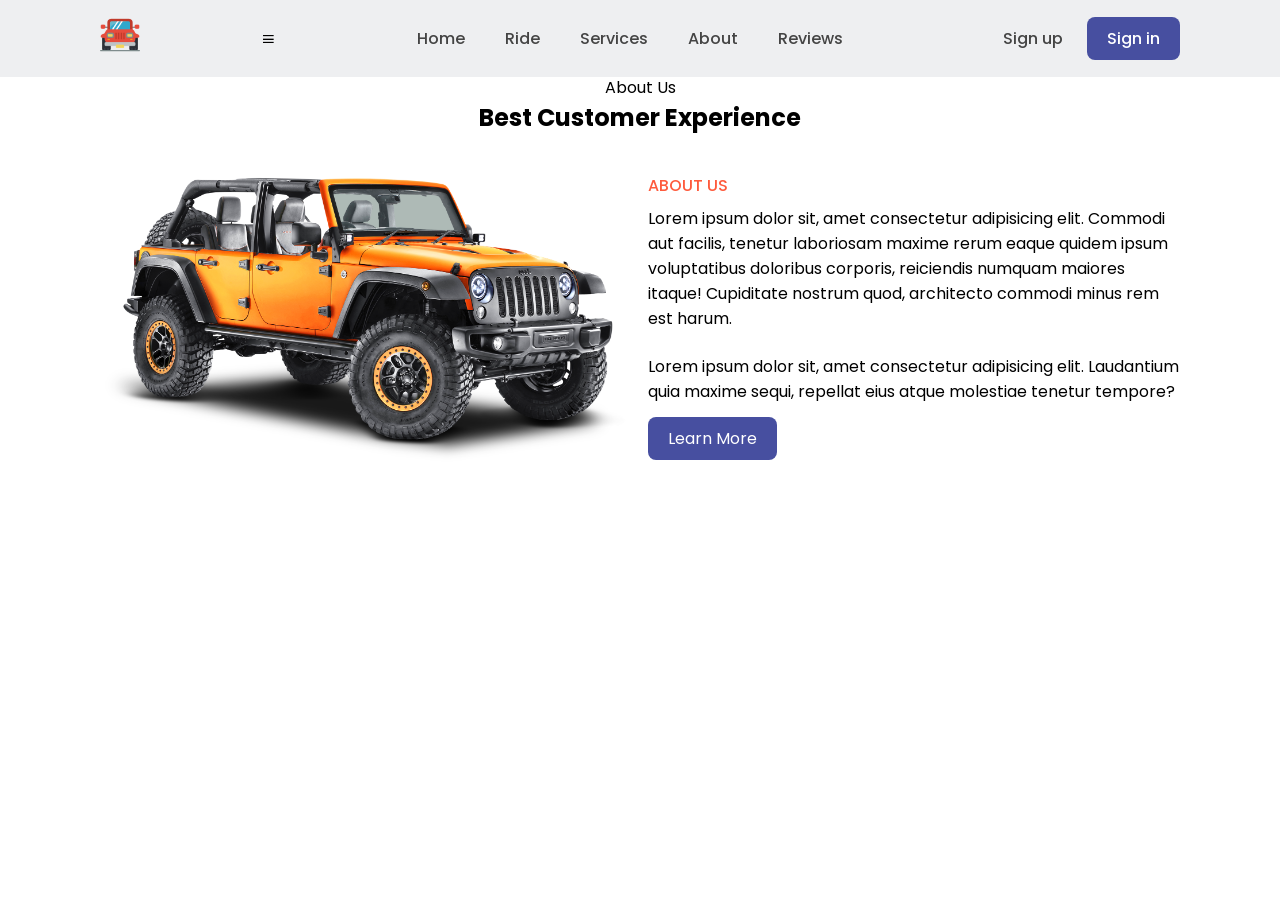
<file: about.html>
<!DOCTYPE html>
<html lang="en">

<head>
    <meta charset="UTF-8">
    <meta name="viewport" content="width=device-width, initial-scale=1.0">
    <title>Car rental website</title>
    <link rel="stylesheet" href="https://cdnjs.cloudflare.com/ajax/libs/font-awesome/6.6.0/css/all.min.css"
        integrity="sha512-Kc323vGBEqzTmouAECnVceyQqyqdsSiqLQISBL29aUW4U/M7pSPA/gEUZQqv1cwx4OnYxTxve5UMg5GT6L4JJg=="
        crossorigin="anonymous" referrerpolicy="no-referrer" />
    <link rel="stylesheet" href="css/about.css">
    <link rel="stylesheet" href="https://cdn.jsdelivr.net/npm/boxicons@latest/css/boxicons.min.css">
</head>

<body>
    <header>
        <a href="#" class="logo"><img src="img/jeep.png" alt=""></a>
        <div class="bx bx-menu" id="meni-icon"></div>
        <ul class="navbar">
            <li><a href="index.html">Home</a></li>
            <li><a href="ride.html">Ride</a></li>
            <li><a href="services.html">Services</a></li>
            <li><a href="about.html">About</a></li>
            <li><a href="reviews.html">Reviews</a></li>
        </ul>
        <div class="header-btn">
            <a href="signup.html" class="sign-up">Sign up</a>
            <a href="login.html" class="sign-in">Sign in</a>
        </div>
    </header><br>
    <section class="about" id="about">
        <div class="heading">
            <span>About Us</span>
            <h1>Best Customer Experience</h1>
        </div>
        <div class="about-container">
            <div class="about-img">
                <img src="img/about.png" alt="">
            </div>
            <div class="about-text">
                <span>About Us</span>
                <p>Lorem ipsum dolor sit, amet consectetur adipisicing elit. Commodi aut facilis, tenetur laboriosam
                    maxime rerum eaque quidem ipsum voluptatibus doloribus corporis, reiciendis numquam maiores itaque!
                    Cupiditate nostrum quod, architecto commodi minus rem est harum.</p>
                <p>Lorem ipsum dolor sit, amet consectetur adipisicing elit. Laudantium quia maxime sequi, repellat eius
                    atque molestiae tenetur tempore?</p>
                <a href="#" class="btn">Learn More</a>
            </div>
        </div>
    </section>
    <!-- ---script--- -->
    <script src="JS/main.js"></script>
</body>
</file>
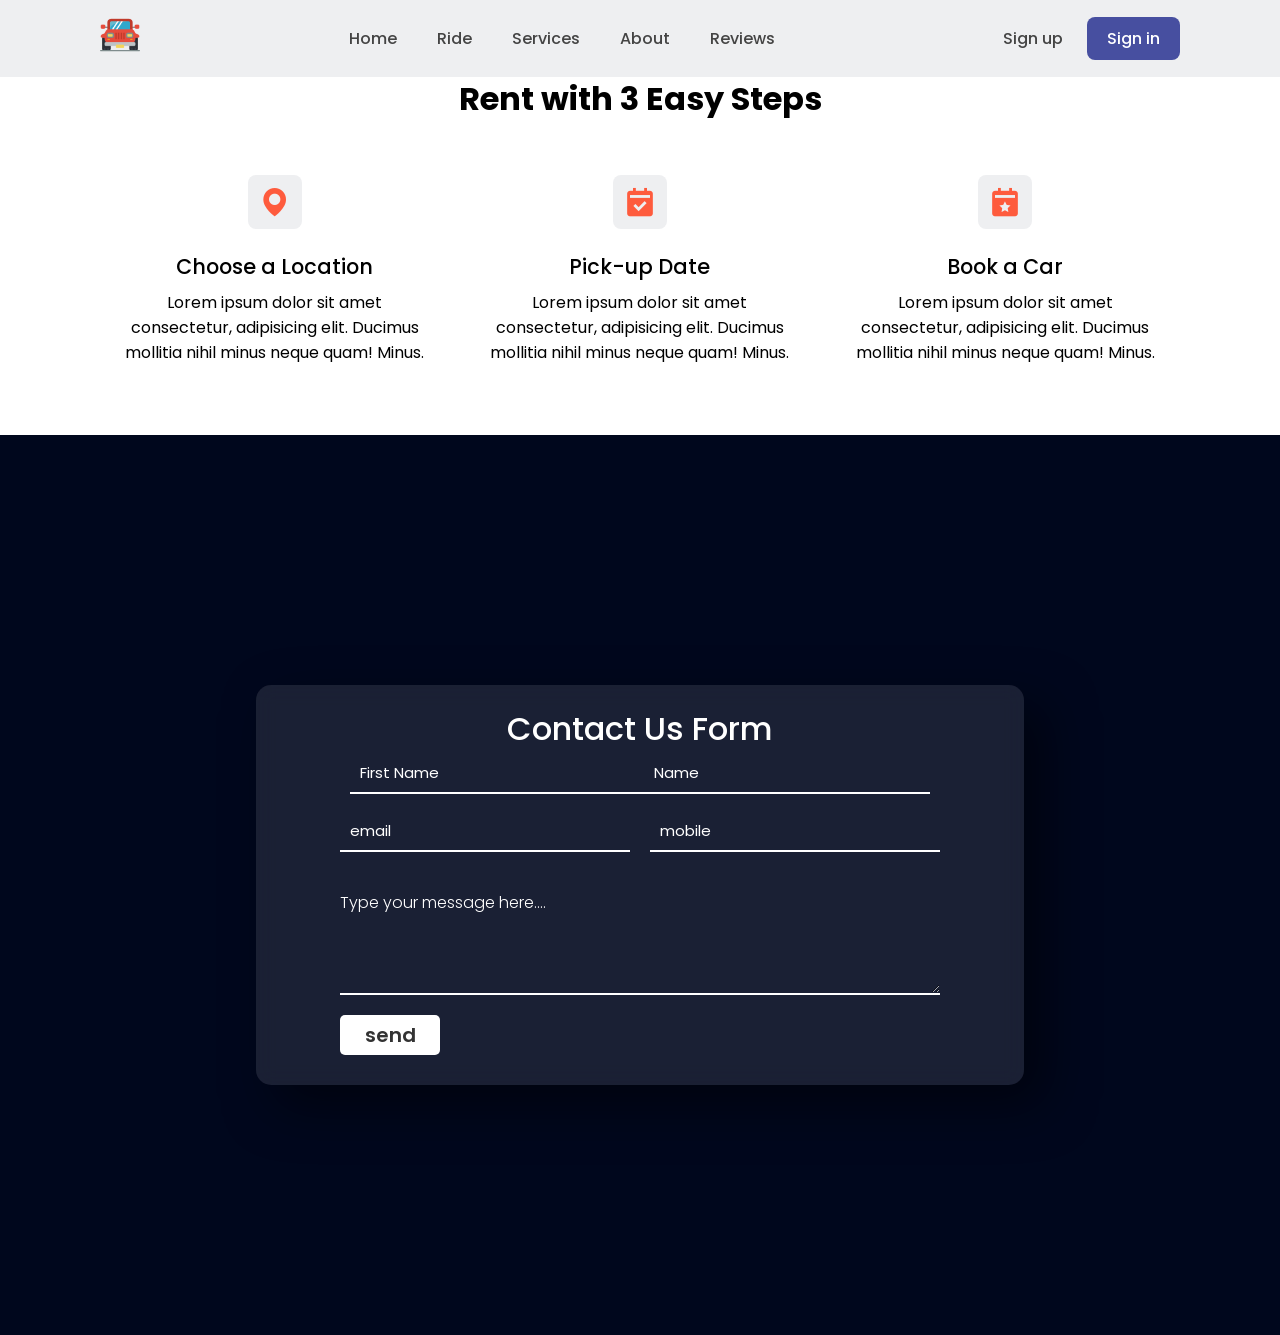
<file: ride.html>
<!DOCTYPE html>
<html lang="en">

<head>
    <meta charset="UTF-8">
    <meta name="viewport" content="width=device-width, initial-scale=1.0">
    <title>Car rental website</title>
    <link rel="stylesheet" href="https://cdnjs.cloudflare.com/ajax/libs/font-awesome/6.6.0/css/all.min.css"
        integrity="sha512-Kc323vGBEqzTmouAECnVceyQqyqdsSiqLQISBL29aUW4U/M7pSPA/gEUZQqv1cwx4OnYxTxve5UMg5GT6L4JJg=="
        crossorigin="anonymous" referrerpolicy="no-referrer" />
    <link rel="stylesheet" href="css/ride.css">
    <link rel="stylesheet" href="https://cdn.jsdelivr.net/npm/boxicons@latest/css/boxicons.min.css">
</head>

<body>
    <header>
        <a href="#" class="logo"><img src="img/jeep.png" alt=""></a>
        <div class="bx bx-menu" id="menu-icon"></div>
        <ul class="navbar">
            <li><a href="index.html">Home</a></li>
            <li><a href="ride.html">Ride</a></li>
            <li><a href="services.html">Services</a></li>
            <li><a href="about.html">About</a></li>
            <li><a href="reviews.html">Reviews</a></li>
        </ul>
        <div class="header-btn">
            <a href="signup.html" class="sign-up">Sign up</a>
            <a href="login.html" class="sign-in">Sign in</a>
        </div>
    </header>
    <section class="ride" id="ride">
        <div class="heading">
            <span>How Its Work</span>
            <h1>Rent with 3 Easy Steps</h1>
        </div>
        <div class="ride-container">
            <div class="box">
                <i class='bx bxs-map'></i>
                <h2>Choose a Location</h2>
                <p>Lorem ipsum dolor sit amet consectetur, adipisicing elit. Ducimus mollitia nihil minus neque quam!
                    Minus.</p>
            </div>
            <div class="box">
                <i class='bx bxs-calendar-check'></i>
                <h2>Pick-up Date</h2>
                <p>Lorem ipsum dolor sit amet consectetur, adipisicing elit. Ducimus mollitia nihil minus neque quam!
                    Minus.</p>
            </div>
            <div class="box">
                <i class='bx bxs-calendar-star'></i>
                <h2>Book a Car</h2>
                <p>Lorem ipsum dolor sit amet consectetur, adipisicing elit. Ducimus mollitia nihil minus neque quam!
                    Minus.</p>
            </div>
        </div>
    </section>
    <div class="containers">
        <div class="form">
            <h1>Contact Us Form</h1>
            <input type="text" placeholder="First Name" id="First">
            <input type="text" placeholder=" Name" id="name">
            <input type="email" placeholder="email" id="email">
            <input type="number" id="mobile" placeholder="mobile">
            <h4>Type your message here....</h4>
            <textarea id="textarea"></textarea>
            <input type="submit" value="send" id="button" onclick="func()">
        </div>
    </div>

    <!-- ---script--- -->
    <!-- <script src="https://unpkg.com/scrollreveal"></script> -->
    <script>
        function func() {
            var First = document.getElementById("First").value;
            var name = document.getElementById("name").value;
            var email = document.getElementById("email").value;
            var mobile = document.getElementById("mobile").value;
            var textarea = document.getElementById("textarea").value;
            if (First == "") {
                alert("Please Enter first name ")
            }
            else if (name == "") {
                alert("Please Enter name ")
            }
            else if (email == "") {
                alert("Please Enter email ")
            }
            else if (mobile == "") {
                alert("Please Enter mobile number ")
            }
            else if (textarea == "") {
                alert("Please Enter message ")
            }
            else {
                alert("Thank for your feedback ")
            }
        } 
    </script>
</body>

</html>
</file>
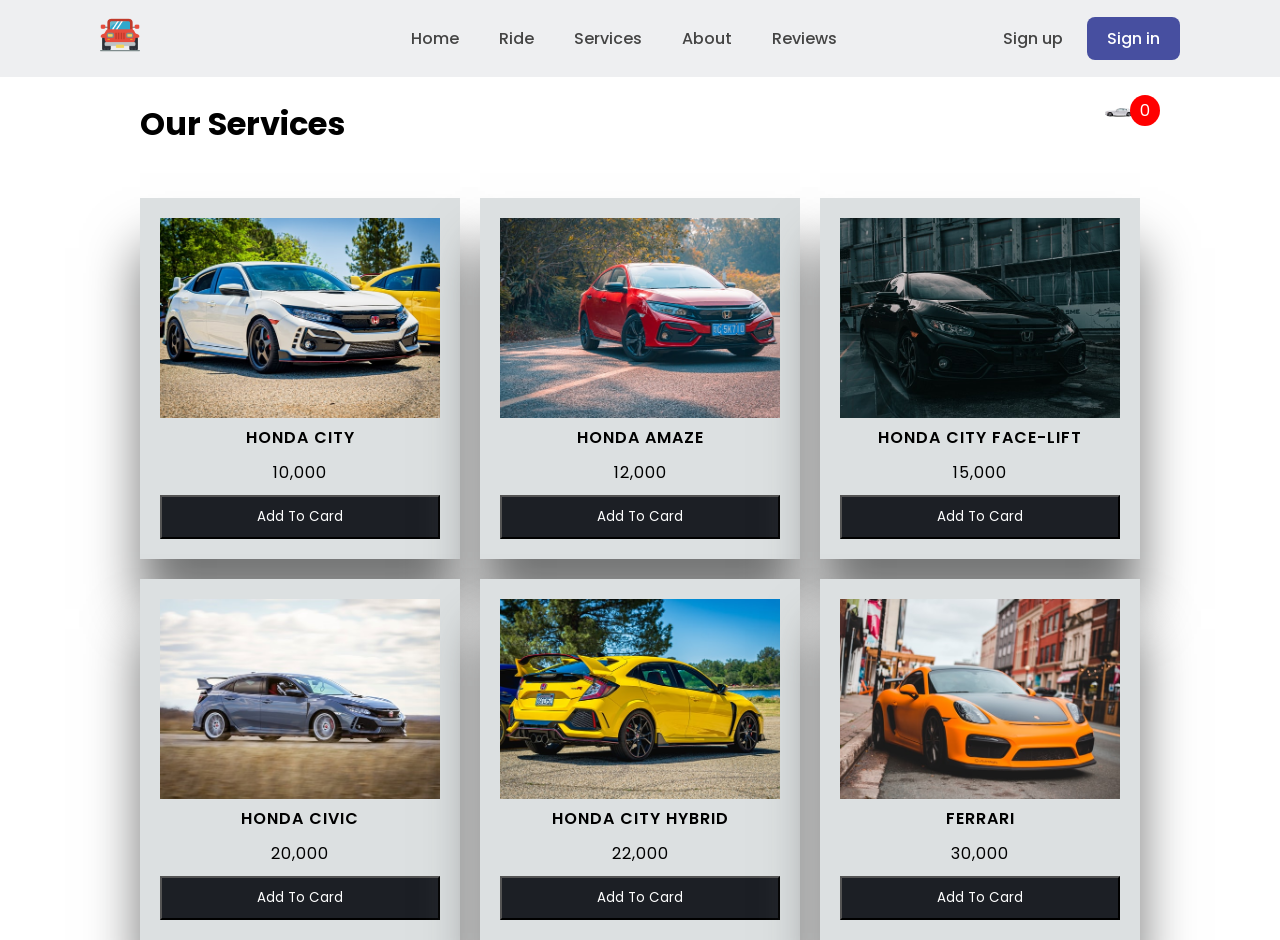
<file: services.html>
<!DOCTYPE html>
<html lang="en">

<head>
    <meta charset="UTF-8">
    <meta name="viewport" content="width=device-width, initial-scale=1.0">
    <title>Document</title>
    <link rel="stylesheet" href="css/services.css">
</head>

<body>
    <nav>
        <a href="#" class="logo"><img src="img/jeep.png" alt=""></a>
        <div class="bx bx-menu" id="menu-icon"></div>
        <ul class="navbar">
            <li><a href="index.html">Home</a></li>
            <li><a href="ride.html">Ride</a></li>
            <li><a href="services.html">Services</a></li>
            <li><a href="about.html">About</a></li>
            <li><a href="reviews.html">Reviews</a></li>
        </ul>
        <div class="header-btn">
            <a href="signup.html" class="sign-up">Sign up</a>
            <a href="login.html" class="sign-in">Sign in</a>
        </div>
    </nav>
    <div class="container">
        <header>
            <h1>Our Services</h1>
            <div class="shopping">
                <img src="img/logo.png">
                <span class="quantity">0</span>
            </div>
        </header>

        <div class="list">

        </div>
    </div>
    <div class="card">
        <h1>Card</h1>
        <ul class="listCard">
        </ul>
        <div class="checkOut">
            <div class="total">0</div>
            <div class="closeShopping">Close</div>
        </div>
    </div>


    <script>

        let openShopping = document.querySelector('.shopping');
        let closeShopping = document.querySelector('.closeShopping');
        let list = document.querySelector('.list');
        let listCard = document.querySelector('.listCard');
        let body = document.querySelector('body');
        let total = document.querySelector('.total');
        let quantity = document.querySelector('.quantity');

        openShopping.addEventListener('click', () => {
            body.classList.add('active');
        })
        closeShopping.addEventListener('click', () => {
            body.classList.remove('active');
        })

        let products = [
            {
                id: 1,
                name: 'HONDA  CITY',
                img: 'car1.jpg',
                price: 10000 
            },
            {
                id: 2,
                name: 'HONDA AMAZE',
                img: 'car2.jpg',
                price: 12000
            },
            {
                id: 3,
                name: 'HONDA CITY FACE-LIFT',
                img: 'car3.jpg',
                price: 15000
            },
            {
                id: 4,
                name: 'HONDA CIVIC',
                img: 'car4.jpg',
                price: 20000
            },
            {
                id: 5,
                name: 'HONDA CITY HYBRID',
                img: 'car5.jpg',
                price: 22000
            },
            {
                id: 6,
                name: 'FERRARI',
                img: 'car6.jpg',
                price: 30000
            }
        ];
        let listCards = [];
        function initApp() {
            products.forEach((value, key) => {
                let newDiv = document.createElement('div');
                newDiv.classList.add('item');
                newDiv.innerHTML = `
        <img src="img/${value.img}">
        <div class="title">${value.name}</div>
        <div class="price">${value.price.toLocaleString()}</div>
        <button onclick="addToCard(${key})">Add To Card</button>`;
                list.appendChild(newDiv);
            })
        }
        initApp();
        function addToCard(key) {
            if (listCards[key] == null) {
                // copy product form list to list card
                listCards[key] = JSON.parse(JSON.stringify(products[key]));
                listCards[key].quantity = 1;
            }
            reloadCard();
        }
        function reloadCard() {
            listCard.innerHTML = '';
            let count = 0;
            let totalPrice = 0;
            listCards.forEach((value, key) => {
                totalPrice = totalPrice + value.price;
                count = count + value.quantity;
                if (value != null) {
                    let newDiv = document.createElement('li');
                    newDiv.innerHTML = `
            <div><img src="img/${value.img}"/></div>
            <div>${value.name}</div>
            <div>${value.price.toLocaleString()}</div>
            <div>
                <button onclick="changeQuantity(${key}, ${value.quantity - 1})">-</button>
                <div class="count">${value.quantity}</div>
                <button onclick="changeQuantity(${key}, ${value.quantity + 1})">+</button>
            </div>`;
                    listCard.appendChild(newDiv);
                }
            })
            total.innerText = totalPrice.toLocaleString();
            quantity.innerText = count;
        }
        function changeQuantity(key, quantity) {
            if (quantity == 0) {
                delete listCards[key];
            } else {
                listCards[key].quantity = quantity;
                listCards[key].price = quantity * products[key].price;
            }
            reloadCard();
        }

        let menu = document.querySelector('#menu-icon');
let navbar = document.querySelector('.navbar');

    </script>
    <script src="/JS/main.js"></script>
</body>

</html>
</file>
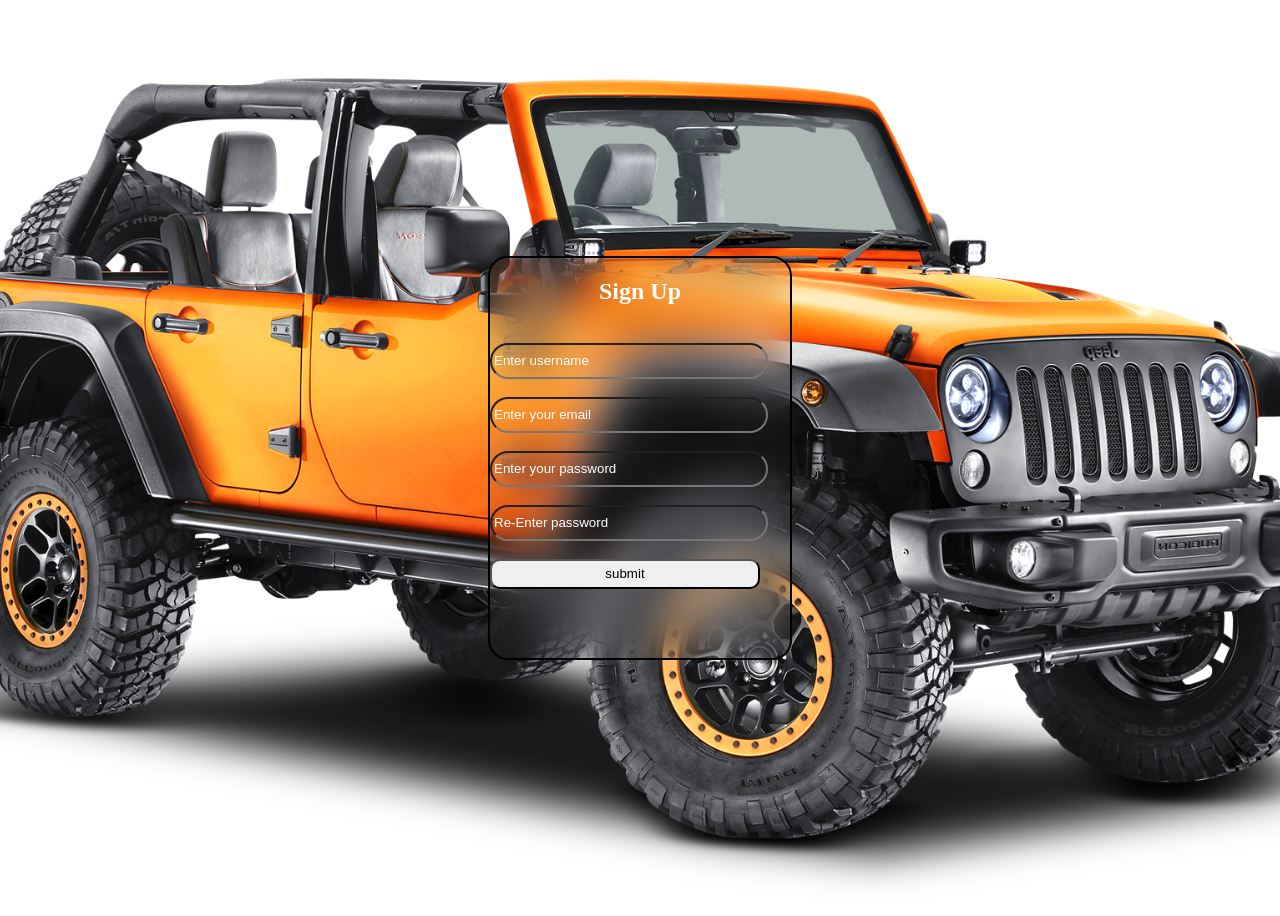
<file: signup.html>
<!DOCTYPE html>
<html lang="en">
<head>
    <meta charset="UTF-8">
    <meta name="viewport" content="width=device-width, initial-scale=1.0">
    <title>Document</title>
    <link rel="stylesheet" href="css/signup.css">
</head>
<body>
    <div class="container">
        <div  class="form">
            <h2>Sign Up</h2>
            <div class="form-control">
                <label for="username"></label><br>
                <input type="text" id="name" placeholder="Enter username" /><br>
                <span style="color: red;" id="name_error"></span>
            </div>

            <div class="form-control">
                <label for="email"></label><br>
                <input type="text" id="email" placeholder="Enter your email" /><br>
                <span style="color: red;" id="email_error"></span>           
            </div>

            <div class="form-control">
                <label for="password"></label><br>
                <input type="password" id="password" placeholder="Enter your password" /><br>
                <span style="color: red;" id="password_error"></span>
                <label for="Re-Enter password"></label><br>
                <input type="password" id="cpassword" placeholder="Re-Enter password" /><br>
                <span style="color: red;" id="cpassword_error"></span>
            </div>
<br>
            <button type="submit" id="form">submit</button>
        </div>
    </div>

    <script src="/JS/signup.js">

    </script>

    
</body>
</html>
</file>
<file: css/about.css>
@import url('https://fonts.googleapis.com/css2?family=Poppins:wght@200;300;400;500;600;700&display=swap');

* {
    margin: 0;
    padding: 0;
    box-sizing: border-box;
    scroll-padding-top: 2rem;
    scroll-behavior: smooth;
    list-style: none;
    text-decoration: none;
    font-family: "Poppins", sans-serif;
}

:root {
    --main-color: #fe5b3d;
    --second-color: #ffac38;
    --text-color: #444;
    --gradient: linear-gradient(#fe5b3d #ffac38);
}

html::-webkit-scrollbar {
    width: 0.5rem;
}

html::-webkit-scrollbar-track {
    background: transparent;
}

html::-webkit-scrollbar-thumb {
    background: var(--main-color);
    border-radius: 5rem;
}

section {
    padding: 50px 100px;
}

header {
    position: fixed;
    width: 100%;
    top: 0;
    right: 0;
    z-index: 1000;
    display: flex;
    align-items: center;
    justify-content: space-between;
    background: #eeeff1;
    padding: 15px 100px;
}

.logo img {
    width: 40px;
}

.navbar {
    display: flex;
}

.navbarli {
    position: relative;
}

.navbar a {
    font-size: 1rem;
    padding: 10px 20px;
    color: var(--text-color);
    font-weight: 500;
}

.navbar a::after {
    content: '';
    width: 100%;
    height: 3px;
    background: var(--gradient);
    position: absolute;
    bottom: -4px;
    left: 0;
    transition: 0.5s;
}

.navbar a:hover::after {
    width: 100%;
}

#menu-icon {
    font-size: 24px;
    cursor: pointer;
    z-index: 10001;
    display: none;
}

.header-btn a {
    padding: 10px 20px;
    color: var(--text-color);
    font-weight: 500;
}

.header-btn .sign-in {
    background: #474fa0;
    color: #FFF;
    border-radius: 0.5rem;
}

.header-btn .sign-in:hover {
    background: var(--main-color);
}

/*---header end---*/

.heading {
    text-align: center;
}

.about-container {
    display: grid;
    grid-template-columns: repeat(2, 1fr);
    margin-top: 2rem;
    align-items: center;
    gap: 1rem;
    margin-top: 1rem;
}

.about-img img {
    width: 100%;
}

.about-text span {
    font-weight: 500;
    color: var(--main-color);
    text-transform: uppercase;
}

.about-text p {
    margin: 0.5rem 0 1.4rem;
}

.about-text .btn {
    padding: 10px 20px;
    background: #474fa0;
    color: #fff;
    border-radius: 0.5rem;
}

.about-text .btn:hover {
    background: var(--main-color);
}

/* Media query  */
@media (max-width: 991px) {
    header {
        padding: 18px 40px;
    }

    section {
        padding: 50px 40px;
    }
}

@media (max-width:881px) {
    .home {
        background-position: left;
    }

    .form-container form {
        bottom: 0.2rem;
        left: 40px;
    }
}

@media (max-width:768px) {
    header {
        padding: 11px 40px;
    }

    #menu-icon {
        display: initial;
    }

    .sign-up {
        display: none;
    }

    .text h1 {
        font-size: 2.5rem;
    }

    .home {
        grid-template-columns: 1fr;
    }

    .form-container form {
        position: unset;
    }

    header .navbar {
        position: absolute;
        top: -500px;
        left: 0;
        right: 0;
        display: flex;
        flex-direction: column;
        background: #fff;
        box-shadow: 0 4px 4px rgba(0, 0, 0, 0.1);
        transition: 0.2s ease;
        text-align: left;
    }

    .navbar.active {
        top: 100%;
    }

    .navbar a {
        padding: 1rem;
        border-left: 2px solid var(--main-color);
        margin: 1rem;
        display: block;
    }

    .navbar a:hover {
        color: #fff;
        background: var(--main-color);
        border: none;
    }

    .navbar a::after {
        display: none;
    }

    .heading span {
        font-size: 0.9rem;
        font-weight: 600;
    }

    .heading h1 {
        font-size: 0.5rem;
    }

    .about-container {
        grid-template-columns: 1fr;
        text-align: center;
    }

    .about-img {
        padding: 1rem;
        order: 2;
    }
}

@media (max-width:568px) {
    .copyright {
        flex-direction: column;
    }

    .newsletter .box {
        width: 284px;
    }

    .form-container {
        padding-top: 2rem;
    }
}

@media (max-width:350px) {
    .header {
        padding: 6px 14px;
    }

    .logo img {
        width: 30px;
    }

    .section {
        padding: 50px 14px;
    }

    .header-btn .sign-in {
        padding: 7px 10px;
        font-size: 14px;
        font-weight: 400;
    }

    .text h1 {
        font-size: 2rem;
    }

    .services-container {
        grid-template-columns: repeat(auto-fit, minmax(254px, auto));
    }
}
</file>
<file: css/ride.css>
@import url('https://fonts.googleapis.com/css2?family=Poppins:wght@200;300;400;500;600;700&display=swap');

* {
    margin: 0;
    padding: 0;
    box-sizing: border-box;
    scroll-padding-top: 2rem;
    scroll-behavior: smooth;
    list-style: none;
    text-decoration: none;
    font-family: "Poppins", sans-serif;
}

:root {
    --main-color: #fe5b3d;
    --second-color: #ffac38;
    --text-color: #444;
    --gradient: linear-gradient(#fe5b3d #ffac38);
}

html::-webkit-scrollbar {
    width: 0.5rem;
}

html::-webkit-scrollbar-track {
    background: transparent;
}

html::-webkit-scrollbar-thumb {
    background: var(--main-color);
    border-radius: 5rem;
}

section {
    padding: 50px 100px;
}

header {
    position: fixed;
    width: 100%;
    top: 0;
    right: 0;
    z-index: 1000;
    display: flex;
    align-items: center;
    justify-content: space-between;
    background: #eeeff1;
    padding: 15px 100px;
}

.logo img {
    width: 40px;
}

.navbar {
    display: flex;
}

.navbarli {
    position: relative;
}

.navbar a {
    font-size: 1rem;
    padding: 10px 20px;
    color: var(--text-color);
    font-weight: 500;
}

.navbar a::after {
    content: '';
    width: 100%;
    height: 3px;
    background: var(--gradient);
    position: absolute;
    bottom: -4px;
    left: 0;
    transition: 0.5s;
}

.navbar a:hover::after {
    width: 100%;
}

#menu-icon {
    font-size: 24px;
    cursor: pointer;
    z-index: 10001;
    display: none;
}

.header-btn a {
    padding: 10px 20px;
    color: var(--text-color);
    font-weight: 500;
}

.header-btn .sign-in {
    background: #474fa0;
    color: #FFF;
    border-radius: 0.5rem;
}

.header-btn .sign-in:hover {
    background: var(--main-color);
}

.heading {
    text-align: center;
}

.heading h1 {
    font-size: 2rem;
}

.ride-container {
    display: grid;
    align-items: center;
    grid-template-columns: repeat(auto-fit, minmax(250px, auto));
    gap: 1rem;
    margin-top: 2rem;
}

.ride-container .box {
    text-align: center;
    padding: 20px;
}

.ride-container .box .bx {
    font-size: 34px;
    padding: 10px;
    background: #eeeff1;
    border-radius: 0.5rem;
    color: var(--main-color);
}

.ride-container .box h2 {
    font-size: 1.3rem;
    font-weight: 500;
    margin: 1.4rem 0 0.5rem;
}

.ride-container .box .bx:hover,
.ride-container .box .bxs-claner-star {
    background: var(--main-color);
    color: #fff;
}
.containers{
    min-height: 100vh;
    background: #00071d;
    display: flex;
    justify-content: center;
    align-items: center;
}

.containers .form{
    width: 670px;
    height: 400px;
    display: flex;
    justify-content: center;
    box-shadow:20px 20px 50px rgba(0, 0, 0, 0.5) ;
    border-radius: 15px;
    background: rgba(255, 255, 255, 0.1);
    backdrop-filter:blur(10px) ;
    flex-wrap: wrap;
}

.containers .form h1{
    color: #fff;
    font-weight: 500;
    margin-top: 20px;
    width: 500px;
    text-align: center;
}

.containers .form input{
    width: 290px;
    height: 40px;
    padding-left: 10px;
    outline: none;
    border: none;
    font-size: 15px;
    margin-bottom: 18px;
    background: none;
    border-bottom: 2px solid#fff;
}

.containers .form input::placeholder{
    color: #fff;
}

.containers .form #lastname,
.containers .form #mobile{
             margin-left: 20px;
}

.containers .form h4{
    color:#fff;
    font-weight: 300;
    width: 600px;
    margin-top: 20px;

}

.containers .form textarea{
    background: none;
    border: none;
    border-bottom: 2px solid #fff;
    color:#fff;
    font-weight: 200;
    font-size: 15px;
    padding: 16px;
    outline: none;
    min-width: 600px;
    max-width: 600px;
    min-height:80px ;
    max-height: 80px;
}

textarea::-webkit-scrollbar{
    width: 1em;
}
textarea::-webkit-scrollbar-thumb{
    background-color: rgba(194, 194, 194, 0.713);
}

.containers .form #button{
    border: none;
    background: #fff;
    border-radius: 5px;
    margin-top: 20px;
    font-weight: 600;
    font-size: 20px;
    color: #333;
    width: 100px;
    padding: 0;
    margin-right: 500px;
    margin-bottom: 30px;
    transition: 0.5s;

}

.containers .form #button:hover{
    opacity: 0.7;
}




/* Media query  */
@media (max-width: 991px) {
    header {
        padding: 18px 40px;
    }

    section {
        padding: 50px 40px;
    }
}

@media (max-width:881px) {
    .home {
        background-position: left;
    }

    .form-container form {
        bottom: 0.2rem;
        left: 40px;
    }
}

@media (max-width:768px) {
    header {
        padding: 11px 40px;
    }

    #menu-icon {
        display: initial;
    }

    .sign-up {
        display: none;
    }

    .text h1 {
        font-size: 2.5rem;
    }

    .home {
        grid-template-columns: 1fr;
    }

    .form-container form {
        position: unset;
    }

    header .navbar {
        position: absolute;
        top: -500px;
        left: 0;
        right: 0;
        display: flex;
        flex-direction: column;
        background: #fff;
        box-shadow: 0 4px 4px rgba(0, 0, 0, 0.1);
        transition: 0.2s ease;
        text-align: left;
    }

    .navbar.active {
        top: 100%;
    }

    .navbar a {
        padding: 1rem;
        border-left: 2px solid var(--main-color);
        margin: 1rem;
        display: block;
    }

    .navbar a:hover {
        color: #fff;
        background: var(--main-color);
        border: none;
    }

    .navbar a::after {
        display: none;
    }

    .heading span {
        font-size: 0.9rem;
        font-weight: 600;
    }

    .heading h1 {
        font-size: 0.5rem;
    }

    .about-container {
        grid-template-columns: 1fr;
        text-align: center;
    }

    .about-img {
        padding: 1rem;
        order: 2;
    }
}
.containers .form{
    width: 60%;
}

@media (max-width:568px) {
    .copyright {
        flex-direction: column;
    }

    .newsletter .box {
        width: 284px;
    }

    .form-container {
        padding-top: 2rem;
    }
}

@media (max-width:350px) {
    .header {
        padding: 6px 14px;
    }

    .logo img {
        width: 30px;
    }

    .section {
        padding: 50px 14px;
    }

    .header-btn .sign-in {
        padding: 7px 10px;
        font-size: 14px;
        font-weight: 400;
    }

    .text h1 {
        font-size: 2rem;
    }

    .services-container {
        grid-template-columns: repeat(auto-fit, minmax(254px, auto));
    }
}
</file>
<file: css/services.css>
@import url('https://fonts.googleapis.com/css2?family=Poppins:wght@200;300;400;500;600;700&display=swap');

* {
    margin: 0;
    padding: 0;
    box-sizing: border-box;
    scroll-padding-top: 2rem;
    scroll-behavior: smooth;
    list-style: none;
    text-decoration: none;
    font-family: "Poppins", sans-serif;
}

:root {
    --main-color: #fe5b3d;
    --second-color: #ffac38;
    --text-color: #444;
    --gradient: linear-gradient(#fe5b3d #ffac38);
}

html::-webkit-scrollbar {
    width: 0.5rem;
}

html::-webkit-scrollbar-track {
    background: transparent;
}

html::-webkit-scrollbar-thumb {
    background: var(--main-color);
    border-radius: 5rem;
}

section {
    padding: 50px 100px;
}

nav {
    position: fixed;
    width: 100%;
    top: 0;
    right: 0;
    z-index: 1000;
    display: flex;
    align-items: center;
    justify-content: space-between;
    background: #eeeff1;
    padding: 15px 100px;
}

.logo img {
    width: 40px;
}

.navbar {
    display: flex;
}

.navbarli {
    position: relative;
}

.navbar a {
    font-size: 1rem;
    padding: 10px 20px;
    color: var(--text-color);
    font-weight: 500;
}

.navbar a::after {
    content: '';
    width: 100%;
    height: 3px;
    background: var(--gradient);
    position: absolute;
    bottom: -4px;
    left: 0;
    transition: 0.5s;
}

.navbar a:hover::after {
    width: 100%;
}




.header-btn a {
    padding: 10px 20px;
    color: var(--text-color);
    font-weight: 500;
}

.header-btn .sign-in {
    background: #474fa0;
    color: #FFF;
    border-radius: 0.5rem;
}

.header-btn .sign-in:hover {
    background: var(--main-color);
}

/* body{
    background-color: #E3E7E8;
    font-family: system-ui;
} */
.container{
    width: 1000px;
    margin: auto;
    transition: 0.5s;
}
header{
    display: grid;
    grid-template-columns: 1fr 50px;
    margin-top: 100px;
}
header .shopping{
    position: relative;
    text-align: right;
}
header .shopping img{
    width: 40px;
}
header .shopping span{
    background: red;
    border-radius: 50%;
    display: flex;
    justify-content: center;
    align-items: center;
    color: #fff;
    position: absolute;
    top: -5px;
    left: 80%;
    padding: 3px 10px;
}
.list{
    display: grid;
    grid-template-columns: repeat(3, 1fr);
    column-gap: 20px;
    row-gap: 20px;
    margin-top: 50px;
}
.list .item{
    text-align: center;
    background-color: #DCE0E1;
    padding: 20px;
    box-shadow: 0 50px 50px #757676;
    letter-spacing: 1px;
}
.list .item img{
    width: 100%;
    height: 200px;
    object-fit: cover;
}
.list .item .title{
    font-weight: 600;
}
.list .item .price{
    margin: 10px;
}
.list .item button{
    background-color: #1C1F25;
    color: #fff;
    width: 100%;
    padding: 10px;
}
.card{
    position: fixed;
    top:0;
    left: 100%;
    width: 500px;
    background-color: #453E3B;
    height: 100vh;
    transition: 0.5s;
}
.active .card{
    left: calc(100% - 500px);
}
.active .container{
   transform: translateX(-200px);
}
.card h1{
    color: #E8BC0E;
    font-weight: 100;
    margin: 0;
    padding: 0 20px;
    height: 80px;
    display: flex;
    align-items: center;
}
.card .checkOut{
    position: absolute;
    bottom: 0;
    width: 100%;
    display: grid;
    grid-template-columns: repeat(2, 1fr);

}
.card .checkOut div{
    background-color: #E8BC0E;
    width: 100%;
    height: 70px;
    display: flex;
    justify-content: center;
    align-items: center;
    font-weight: bold;
    cursor: pointer;
}
.card .checkOut div:nth-child(2){
    background-color: #1C1F25;
    color: #fff;
}
.listCard li{
    display: grid;
    grid-template-columns: 100px repeat(3, 1fr);
    color: #fff;
    row-gap: 10px;
}
.listCard li div{
    display: flex;
    justify-content: center;
    align-items: center;
}
.listCard li img{
    width: 90%;
}
.listCard li button{
    background-color: #fff5;
    border: none;
}
.listCard .count{
    margin: 0 10px;
}

@media (max-width: 991px) {
    header {
        padding: 18px 40px;
    }

    section {
        padding: 50px 40px;
    }
}

@media (max-width:881px) {
    .home {
        background-position: left;
    }

    .form-container form {
        bottom: 0.2rem;
        left: 40px;
    }
    .list{
        grid-template-columns: 1fr;
    }
}

@media (max-width:768px) {
    header {
        padding: 11px 40px;
    }

    #menu-icon {
        display: initial;
    }

    .sign-up {
        display: none;
    }

    .text h1 {
        font-size: 2.5rem;
    }

    .list {
        grid-template-columns: 1fr;
        width: 50%;
    }

    .form-container form {
        position: unset;
    }

    header .navbar {
        position: absolute;
        top: -500px;
        left: 0;
        right: 0;
        display: flex;
        flex-direction: column;
        background: #fff;
        box-shadow: 0 4px 4px rgba(0, 0, 0, 0.1);
        transition: 0.2s ease;
        text-align: left;
    }

    .navbar.active {
        top: 100%;
    }

    .navbar a {
        padding: 1rem;
        border-left: 2px solid var(--main-color);
        margin: 1rem;
        display: block;
    }

    .navbar a:hover {
        color: #fff;
        background: var(--main-color);
        border: none;
    }

    .navbar a::after {
        display: none;
    }

    .heading span {
        font-size: 0.9rem;
        font-weight: 600;
    }

    .heading h1 {
        font-size: 0.5rem;
    }

    .about-container {
        grid-template-columns: 1fr;
        text-align: center;
    }

    .about-img {
        padding: 1rem;
        order: 2;
    }
    .listCard{
        grid-template-columns: 1fr;
        
    }
}

@media (max-width:568px) {
    .copyright {
        flex-direction: column;
    }

    .newsletter .box {
        width: 284px;
    }

    .form-container {
        padding-top: 2rem;
    }
}

@media (max-width:350px) {
    .header {
        padding: 6px 14px;
    }

    .logo img {
        width: 30px;
    }

    .section {
        padding: 50px 14px;
    }

    .header-btn .sign-in {
        padding: 7px 10px;
        font-size: 14px;
        font-weight: 400;
    }

    .text h1 {
        font-size: 2rem;
    }

    .services-container {
        grid-template-columns: repeat(auto-fit, minmax(254px, auto));
    }
}
</file>
<file: css/signup.css>
.container{
    border: 2px solid black;
    width: 300px;
    background: transparent;
    height: 400px;
    border-radius: 20px;
    backdrop-filter: blur(20px);
    
}

.container .form h2{
    text-align: center;
    color: white;
}

body{
    display: flex;
    justify-content: center;
    align-items: center;
    min-height: 100vh;
    background: url('/img/about.png')no-repeat ;
    background-size: cover;
    background-position: center;
   

}



.form-control  input{
        width: 90%;
        border-radius: 20px;
        height: 30px;
        background: transparent;
       
      
}

.form-control  input::placeholder{
        color: white;
}

.container button{
    width: 90%;
    height: 30px;
    border-radius: 10px;
}


/* Media query  */
@media (max-width: 991px) {
    header {
        padding: 18px 40px;
    }

    section {
        padding: 50px 40px;
    }
}

@media (max-width:881px) {
    .home {
        background-position: left;
    }

    .form-container form {
        bottom: 0.2rem;
        left: 40px;
    }
}

@media (max-width:768px) {
    header {
        padding: 11px 40px;
    }

    #menu-icon {
        display: initial;
    }

    .sign-up {
        display: none;
    }

    .text h1 {
        font-size: 2.5rem;
    }

    .home {
        grid-template-columns: 1fr;
    }

    .form-container form {
        position: unset;
    }

    header .navbar {
        position: absolute;
        top: -500px;
        left: 0;
        right: 0;
        display: flex;
        flex-direction: column;
        background: #fff;
        box-shadow: 0 4px 4px rgba(0, 0, 0, 0.1);
        transition: 0.2s ease;
        text-align: left;
    }

    .navbar.active {
        top: 100%;
    }

    .navbar a {
        padding: 1rem;
        border-left: 2px solid var(--main-color);
        margin: 1rem;
        display: block;
    }

    .navbar a:hover {
        color: #fff;
        background: var(--main-color);
        border: none;
    }

    .navbar a::after {
        display: none;
    }

    .heading span {
        font-size: 0.9rem;
        font-weight: 600;
    }

    .heading h1 {
        font-size: 0.5rem;
    }

    .about-container {
        grid-template-columns: 1fr;
        text-align: center;
    }

    .about-img {
        padding: 1rem;
        order: 2;
    }
}

@media (max-width:568px) {
    .copyright {
        flex-direction: column;
    }

    .newsletter .box {
        width: 284px;
    }

    .form-container {
        padding-top: 2rem;
    }
}

@media (max-width:350px) {
    .header {
        padding: 6px 14px;
    }

    .logo img {
        width: 30px;
    }

    .section {
        padding: 50px 14px;
    }

    .header-btn .sign-in {
        padding: 7px 10px;
        font-size: 14px;
        font-weight: 400;
    }

    .text h1 {
        font-size: 2rem;
    }

    .services-container {
        grid-template-columns: repeat(auto-fit, minmax(254px, auto));
    }
}
</file>
